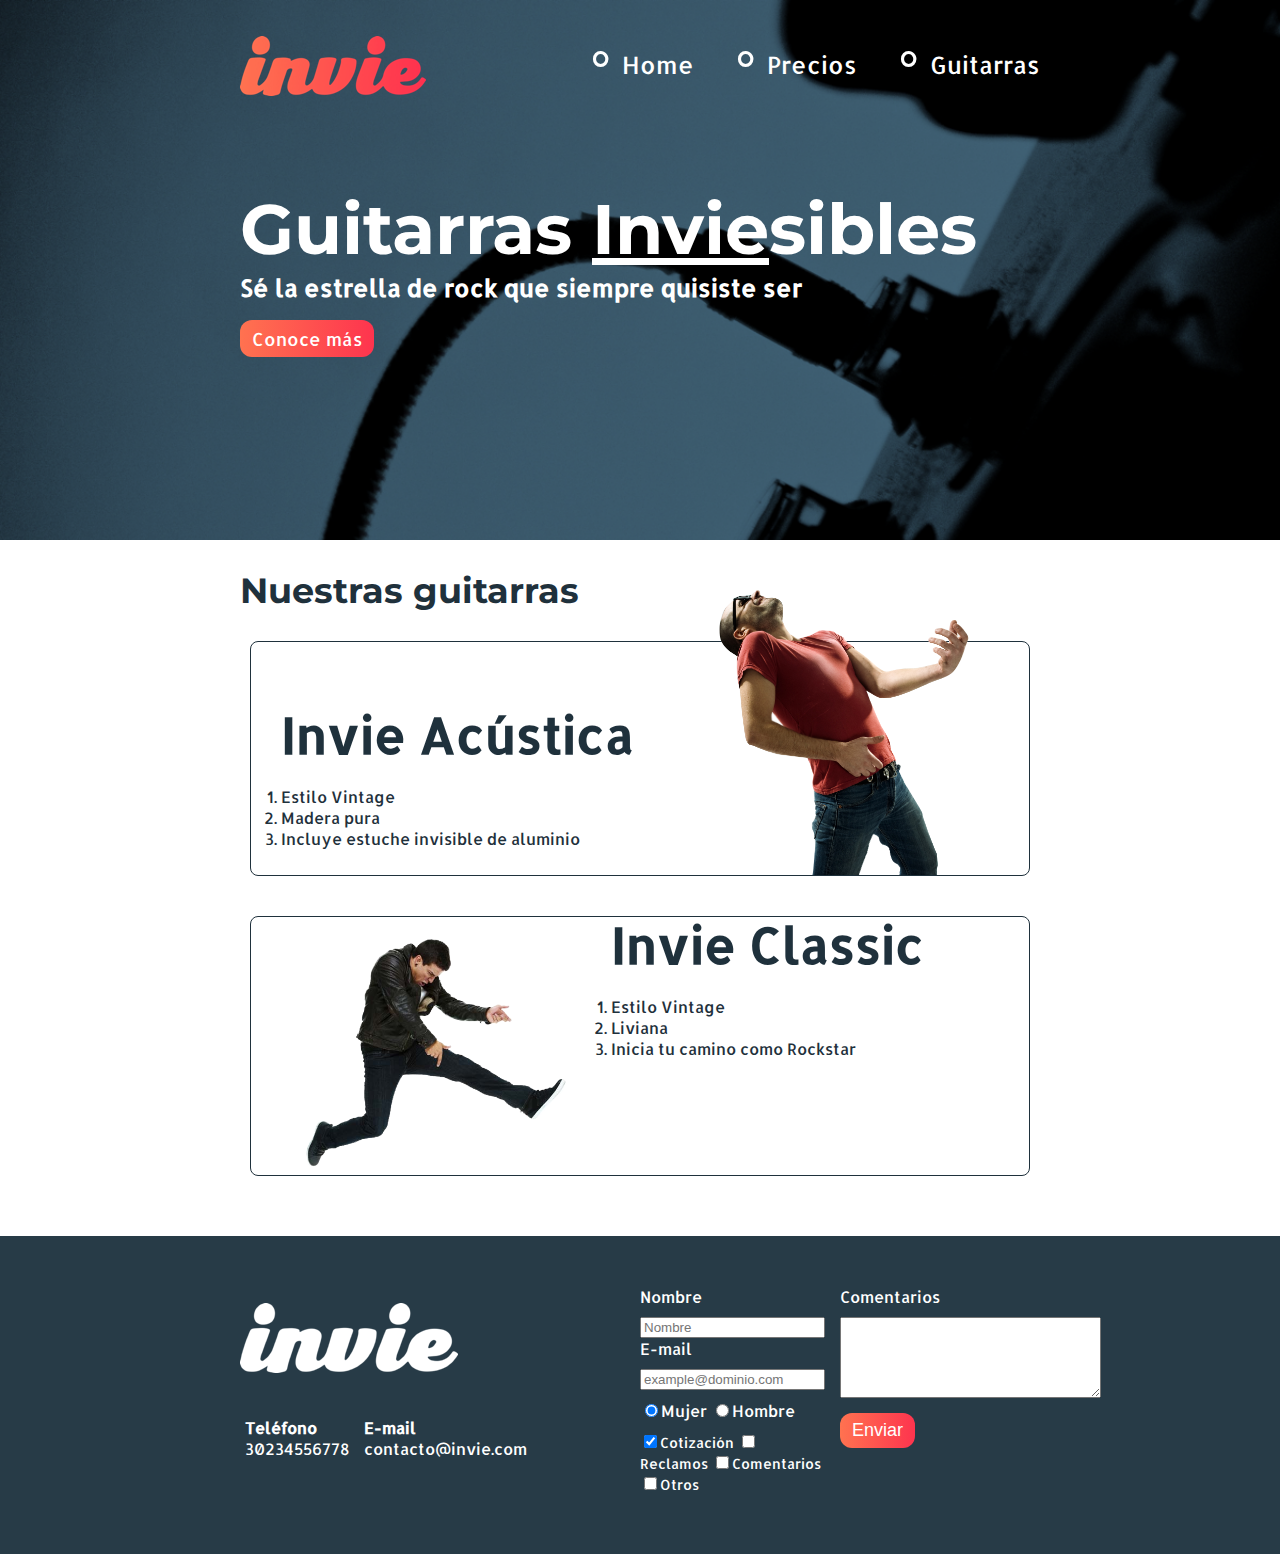
<file: index.html>
<!DOCTYPE html>
<html>
  <head>
    <meta charset="utf-8">
    <title>Invie - Tus mejores guitarras</title>
    <link href='https://fonts.googleapis.com/css?family=Montserrat:400,700|Allerta' rel='stylesheet' type='text/css'>
    <link rel="stylesheet" href="css/invie.css"/>
  </head>
  <body>

    <section id="portada" class="portada background">  <!-- portada -->
      <!-- No agrega valor semantico // da efectos visuales // sirve como una caja -->
      <header id="header" class="header contenedor">
        <!-- Logotipo y menu -->
        <figure class="logotipo"> <!-- Logotipo -->
          <img src="images/invie.png" width="186" height="60" alt="Logotipo Invie"/>
        </figure>
        <nav class="menu"> <!-- Menu -->
          <ul>
            <li>
              <a href="index.html">Home</a>
            </li>
            <li>
              <a href="precios.html">Precios</a>
            </li>
            <li>
              <a href="#guitarras">Guitarras</a>
            </li>
          </ul>
        </nav>
      </header>
      <div class="contenedor">
        <h1 class="titulo">Guitarras <span>Invie</span>sibles</h1>
        <h3 class="title-a">Sé la estrella de rock que siempre quisiste ser</h3>
        <a class="button" href="#guitarras">Conoce más</a>
      </div>
    </section>
    <section id="guitarras" class="guitarras contenedor"> <!-- guitarra 1 -->
      <h2>Nuestras guitarras</h2>
      <article class="guitarra">
        <img class="right" src="images/invie-acustica.png" alt="Invie Acustic" width="350"/>
        <div class="contenedor-guitarra-a">
          <h3 class="title-b">Invie Acústica</h3>
          <ol>
            <li>
              Estilo Vintage
            </li>
            <li>
              Madera pura
            </li>
            <li>
              Incluye estuche invisible de aluminio
            </li>
          </ol>
        </div>
      </article>
      <article class="guitarra b">
        <img class="left" src="images/invie-classic.png" alt="Invie Classic" width="350"/>
        <div class="contenedor-guitarra-b">
          <h3 class="title-b">Invie Classic</h3>
          <ol>
            <li>
              Estilo Vintage
            </li>
            <li>
              Liviana
            </li>
            <li>
              Inicia tu camino como Rockstar
            </li>
          </ol>
        </div>
      </article>
    </section>
  </body>
  <footer class="footer">
    <div class="contenedor">
      <div class="contacto">
        <img src="images/invie-white.png" alt="logotipo blanco"/>
        <a href="tel:+5730234556778"> <strong>Teléfono</strong> <span>30234556778</span> </a>
        <a href="mailto:contacto@invie.com"> <strong>E-mail</strong> <span>contacto@invie.com</span> </a>
      </div>
        <form class="formulario">
          <div class="col1">
            <label for="nombre">Nombre</label>
            <input type="text" required placeholder="Nombre" id="nombre" name="Nombre"/>
            <label for="email">E-mail</label>
            <input type="email" required placeholder="example@dominio.com" id="email" name="Email"/>
            <div class="sexo">
              <label for="mujer">
                <input type="radio" checked id="mujer" name="sexo" value="mujer"/>Mujer
              </label>
              <label for="hombre">
                <input type="radio" id="hombre" name="sexo" value="hombre"/>Hombre
              </label>
            </div>
            <div class="intereses">
              <label for="cotizacion">
                <input type="checkbox" checked id="cotizacion" name="intereses" value="cotizacion"/>Cotización
              <label/>
              <label for="reclamos">
                <input type="checkbox" id="reclamos" name="intereses" value="reclamos"/>Reclamos
              <label/>
              <label for="comentarios">
                <input type="checkbox" id="comentarios" name="intereses" value="comentarios"/>Comentarios
              <label/>
              <label for="otros">
                <input type="checkbox" id="otros" name="intereses" value="otros"/>Otros
              <label/>
            </div>
          </div>
          <div class="col2">
            <label for="comentariosbox">Comentarios</label>
            <textarea name="comentarios" id="comentariosbox" cols="30" rows="5"></textarea>
            <input type="submit" value="Enviar" class="button"/>
          </div>
        </form>
    </div>
  </footer>
</html>
</file>
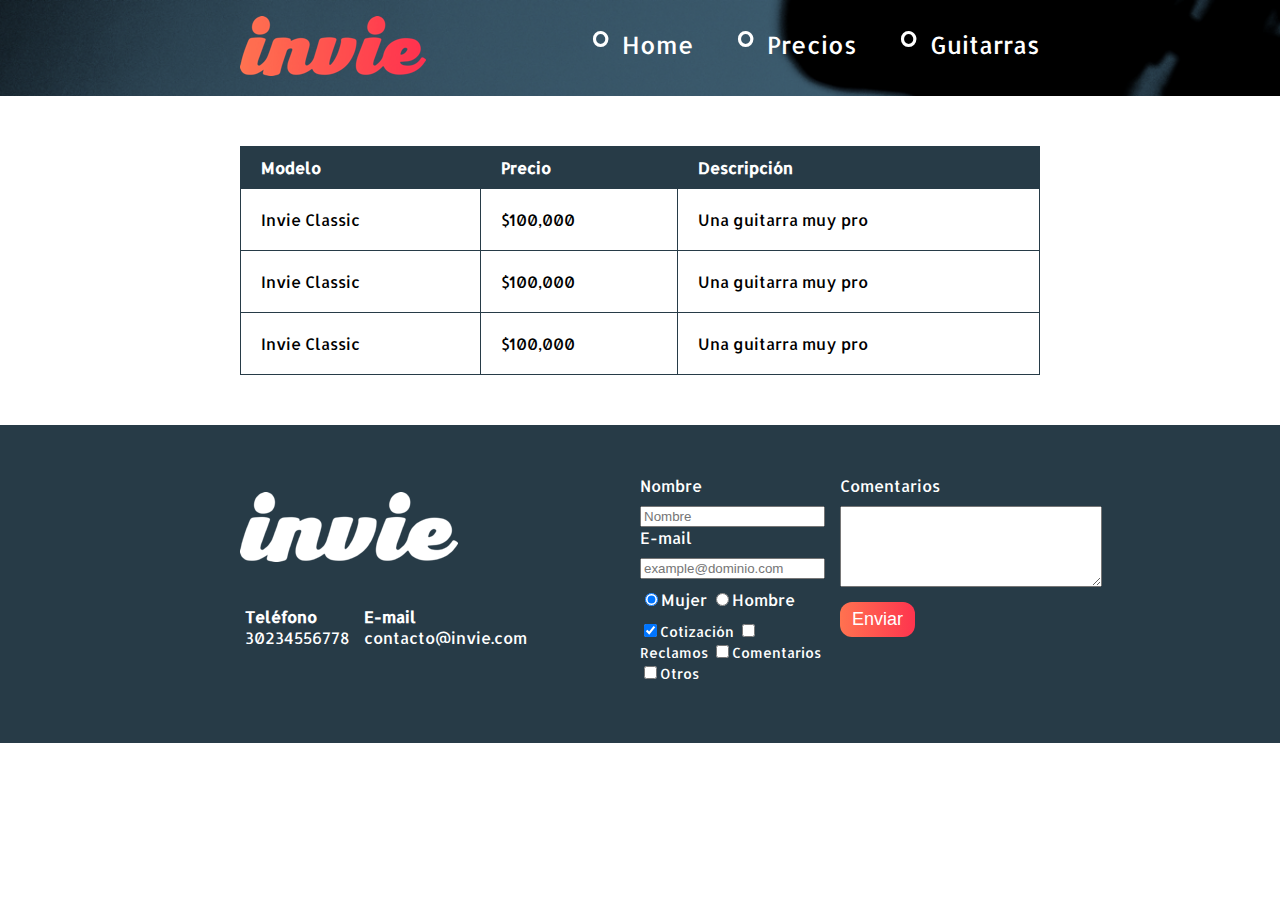
<file: precios.html>
<!DOCTYPE html>
<html>
  <head>
    <meta charset="utf-8">
    <title>Precios de tus mejores guitarras</title>
    <link href='https://fonts.googleapis.com/css?family=Montserrat:400,700|Allerta' rel='stylesheet' type='text/css'>
    <link rel="stylesheet" href="css/invie.css"/>
  </head>
  <body>
    <header id="header" class="header background">
        <!-- Logotipo y menu -->
      <div class="contenedor">
        <figure class="logotipo"> <!-- Logotipo -->
          <img src="images/invie.png" width="186" height="60" alt="Logotipo Invie"/>
        </figure>
        <nav class="menu"> <!-- Menu -->
          <ul>
            <li>
              <a href="index.html">Home</a>
            </li>
            <li>
              <a href="precios.html">Precios</a>
            </li>
            <li>
              <a href="index.html#Guitarras">Guitarras</a>
            </li>
          </ul>
        </nav>
      </div>
    </header>
    <section class="tabla">
      <div class="contenedor">
        <table>
          <thead>
            <tr>
              <th>Modelo</th>
              <th>Precio</th>
              <th>Descripción</th>
            </tr>
          </thead>
          <tbody>
            <tr>
              <td>Invie Classic</td>
              <td>$100,000</td>
              <td>Una guitarra muy pro</td>
            </tr>
            <tr>
              <td>Invie Classic</td>
              <td>$100,000</td>
              <td>Una guitarra muy pro</td>
            </tr>
            <tr>
              <td>Invie Classic</td>
              <td>$100,000</td>
              <td>Una guitarra muy pro</td>
            </tr>
          </tbody>
        </table>
      </div>
    </section>
    <footer class="footer">
      <div class="contenedor">
        <div class="contacto">
          <img src="images/invie-white.png" alt="logotipo blanco"/>
          <a href="tel:+5730234556778"> <strong>Teléfono</strong> <span>30234556778</span> </a>
          <a href="mailto:contacto@invie.com"> <strong>E-mail</strong> <span>contacto@invie.com</span> </a>
        </div>
          <form class="formulario">
            <div class="col1">
              <label for="nombre">Nombre</label>
              <input type="text" required placeholder="Nombre" id="nombre" name="Nombre"/>
              <label for="email">E-mail</label>
              <input type="email" required placeholder="example@dominio.com" id="email" name="Email"/>
              <div class="sexo">
                <label for="mujer">
                  <input type="radio" checked id="mujer" name="sexo" value="mujer"/>Mujer
                </label>
                <label for="hombre">
                  <input type="radio" id="hombre" name="sexo" value="hombre"/>Hombre
                </label>
              </div>
              <div class="intereses">
                <label for="cotizacion">
                  <input type="checkbox" checked id="cotizacion" name="intereses" value="cotizacion"/>Cotización
                <label/>
                <label for="reclamos">
                  <input type="checkbox" id="reclamos" name="intereses" value="reclamos"/>Reclamos
                <label/>
                <label for="comentarios">
                  <input type="checkbox" id="comentarios" name="intereses" value="comentarios"/>Comentarios
                <label/>
                <label for="otros">
                  <input type="checkbox" id="otros" name="intereses" value="otros"/>Otros
                <label/>
              </div>
            </div>
            <div class="col2">
              <label for="comentarios">Comentarios</label>
              <textarea name="comentarios" id="comentarios" cols="30" rows="5"></textarea>
              <input type="submit" value="Enviar" class="button"/>
            </div>
          </form>
      </div>
    </footer>
  </body>
</html>
</file>
<file: css/invie.css>
/* ----------------- Desarrollo Web // Pantalla Gral --------------------- */


body {
  font-family: 'Allerta', sans-serif;
  margin: 0;
}

table{
  width: 100%;
}

th{
  background: #273b47;
  color: white;
}

th{
  padding: 10px 20px;
  text-align: left;

  }

td{
  padding: 20px;
}

table, td, th{
  border: solid 1px #273b47;
  border-collapse: collapse;
}

input, textarea{
  outline: 0;
}

input:focus, textarea:focus{
  background: lightgray;
}

.contenedor{
  max-width: 800px;
  margin: auto;
  position: relative;
}

.background{
  background-image: url('../images/background.png');
  background-size: cover;
}

.titulo {
  font-family: 'Montserrat', sans-serif;
  font-size: 70px;
  margin-bottom: 0;
  margin-top: 70px;
}

.titulo span{
  text-decoration: underline;
}

.title-a{
  font-size: 24px;
  margin-top: 0;
}

.title-b{
  font-size: 50px;
  margin-bottom: 20px;
}

.guitarras{
  color: #1F313C;
  margin-bottom: 60px ;
}

.guitarras h2{
  font-family: 'Montserrat', sans-serif;
  font-size: 35px;
}

.portada {
  color: white;
  padding: 20px;
  height: 500px;
}

.portada button{
  margin-bottom: 70px;
}

.menu {
  font-size: 24px;
  display:inline-block;
  position: absolute;
  right: 0px;
}

.menu li{
  display: inline-block;
  margin-left: 30px;
}

.menu li::before{
  content: '∘';
  font-size: 50px;
  line-height: 20px;
  color: white;
}

.menu a{
  color: white;
  text-decoration: none;
}

.logotipo{
  display: inline-block;
  margin-left: 0;
}

.guitarra{
  padding: 10px;
  margin: 10px 10px 40px 10px;
  /*overflow: hidden;*/
  border: 1px solid #1F313C;
  border-radius: 8px;
}

.right{
  float: right;
  position: relative;
  top: -127px;
}

.left{
  float: left;
  position: relative;
}

.guitarra ol{
  padding: 0px;
}

.guitarra-b{
  height: 190px;
}

.contenedor-guitarra-b{
  margin-left: 350px;
  position: relative;
  bottom: 90px;
}

.contenedor-guitarra-a{
  padding-left: 20px;
}

.header{
  position: relative;
}

.button{
  border-radius: 12px;
  background: #fd324e;
  color: white;
  border: none;
  padding: 7px 12px;
  cursor: pointer;
  text-decoration: none;
  font-size: 18px;
  background: linear-gradient(to left, #fe344e, #ff7250);
}

.footer{
  background: #273b47;
  padding: 50px 10px;
}

.contacto img{
  display: block;
}

.contacto strong{
  display: block;
}

.contacto a{
  color: white;
  text-decoration: none;
  margin: 10px 10px 10px 5px;
}

.footer .contenedor{
  display: flex;
  justify-content: space-between;
}

.contacto {
  display: flex;
  width: 300px;
  flex-wrap: wrap;
  align-items: center;
  height: 200px;
}

.formulario{
  display: flex;
  width: 400px;
  color: white;
}

.col1, .col2{
  display: flex;
  flex-direction: column;
}

.col1{
  margin-right: 15px;
}

.col2{
  align-items: flex-start;
}

.col2 .button {
  margin-top: 15px;
}

.intereses label{
  font-size: 14px;
}

.formulario label, .sexo, .intereses{
  margin-bottom: 10px;
}

.sexo {
  margin-top: 10px;
}

.tabla{
  margin: 50px 0px;
}


/* ---------------------- Responsive Design ------------------------- */

/* ---------------------- Tablet ------------------------- */

@media screen and (max-width: 850px){

  .titulo{
    font-size: 45px;
  }

  .title-a{
    font-size: 19px;
    padding-top: 10px;
  }

  .portada .button{
    display: inline-block;
    margin-bottom: 30px;
  }

  .portada{
    height: auto;
  }

  .guitarras{
    text-align: center;
  }

  .right, .left{
    position: static;
    float: none;
  }

  .contenedor-guitarra-a ol, .contenedor-guitarra-b ol{
    list-style: none;
  }

  .contenedor-guitarra-a .title-b{
    padding-top: 0;
    margin-top: 10px;
  }

  .guitarra-b{
    height: auto;
  }

  .contenedor-guitarra-b{
    position: static;
    float: none;
    text-align: center;
  }

  .contenedor-guitarra-b, .title-b{
    margin: 0;
  }

  .contenedor-guitarra-a{
    padding-left: 0;
  }


}

@media screen and (max-width: 760px){
  .footer .contenedor{
    display: block;
  }

  .contacto{
    margin: auto;
  }

  .formulario{
    margin: auto;
    width: 300px;
    display: block;
  }

  .col1{
    margin: 0;
  }

  .intereses label{
    display: block;
    font-size: 16px; 
  }

  input[type="text"],
  input[type="email"]{
    font-size: 16px;
    padding: 5px;
  }

  textarea{
    width: 100%;
  }

  input[type="radio"],
  input[type="checkbox"]{
    zoom: 1.5;
  }

}


/* ---------------------- Mobile ------------------------- */

@media screen and (max-width: 650px){

  .header{
    text-align: center;
  }

  .logotipo{
    margin: 0;
  }

  .menu{
    display: block;
    position: static;
  }

  .menu ul{
    padding-left: 0;
  }

}

@media screen and (max-width: 500px){
  /* ----- portada ----- */
  .menu li{
    display: block;
    border-bottom: 1px solid white;
    padding: 8px 0;
    margin-left: 0;
  }

  .menu li:before{
    display: none;
  }

  .menu li:first-child{
    border-top: solid 1px white;
  }

  .portada{
    text-align: center;
  }

  .titulo{
    font-size: 30px;
  }

  .title{
    font-size: 16px;
  }

  /* ------ guitarras ------ */

  .guitarra img{
    width: 200px;
  }

  .title-b{
    font-size: 30px;
  }


}
</file>
